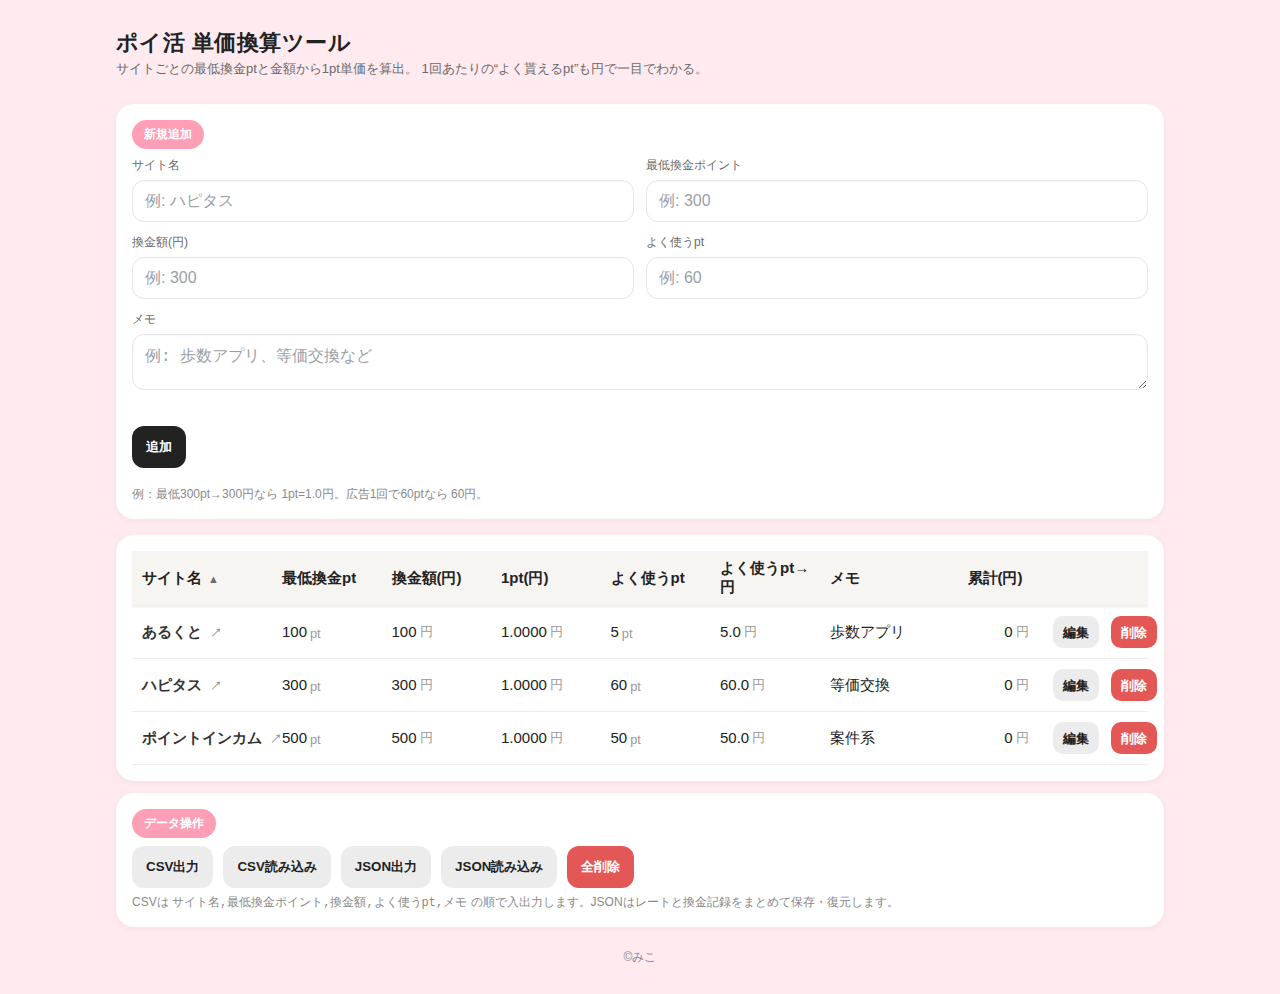
<file: index.html>
<!doctype html>
<html lang="ja">

<head>
  <meta charset="utf-8">
  <meta name="viewport" content="width=device-width, initial-scale=1">
  <title>ポイ活 単価換算ツール｜便利</title>
  <link rel="stylesheet" href="style.css">
</head>

<body>
  <div class="wrap">
    <div class="hero">
      <div>
        <h1>ポイ活 単価換算ツール</h1>
        <div class="lead">サイトごとの最低換金ptと金額から1pt単価を算出。 1回あたりの“よく貰えるpt”も円で一目でわかる。</div>
      </div>
    </div>

    <div class="card" style="margin-bottom:12px">
      <span class="pill">新規追加</span>
      <div style="height:8px"></div>

      <div class="form-grid">
        <div>
          <label>サイト名</label>
          <input id="site" type="text" placeholder="例: ハピタス">
        </div>

        <div>
          <label>最低換金ポイント</label>
          <input id="minpt" type="number" min="0" step="1" placeholder="例: 300">
        </div>

        <div>
          <label>換金額(円)</label>
          <input id="yen" type="number" min="0" step="1" placeholder="例: 300">
        </div>

        <!-- ★ ここを1つだけに変更 -->
        <div>
          <label>よく使うpt</label>
          <input id="p1" type="number" min="1" step="1" placeholder="例: 60">
        </div>
        <!-- ★ ここにあった「よく使うpt②」の <div> は削除 -->

        <div class="full">
          <label>メモ</label>
          <textarea id="memo" rows="2" placeholder="例: 歩数アプリ、等価交換など"></textarea>
        </div>

        <div>
          <label>&nbsp;</label>
          <button id="addBtn" class="btn" onclick="add()">追加</button>
        </div>

        <div class="full">
          <div class="hint">
            例：最低300pt→300円なら 1pt=1.0円。広告1回で60ptなら 60円。
          </div>
        </div>
      </div>
    </div>

    <div class="card table-wrap">
      <table id="tbl">
        <thead>
          <tr>
            <th class="sortable" data-k="site">サイト名<span class="sort-ind"></span></th>
            <th class="right sortable" data-k="minpt">最低換金pt<span class="sort-ind"></span></th>
            <th class="right sortable" data-k="yen">換金額(円)<span class="sort-ind"></span></th>
            <th class="right sortable" data-k="unit">1pt(円)<span class="sort-ind"></span></th>
            <th class="right sortable" data-k="p1">よく使うpt<span class="sort-ind"></span></th>
            <th class="right sortable" data-k="yen1">よく使うpt→円<span class="sort-ind"></span></th>
            <th class="sortable" data-k="memo">メモ<span class="sort-ind"></span></th>
            <th class="right sortable" data-k="totalYen">累計(円)<span class="sort-ind"></span></th>
            <th class="action-col"></th>
          </tr>
        </thead>
        <tbody></tbody>
      </table>
    </div>
    <colgroup>
      <col style="width:12%"> <!-- サイト名 -->
      <col style="width:11%"> <!-- 最低換金pt -->
      <col style="width:11%"> <!-- 換金額 -->
      <col style="width:10%"> <!-- 1pt(円) -->
      <col style="width:9%"> <!-- よく使うpt -->
      <col style="width:9%"> <!-- よく使うpt→円 -->
      <col style="width:15%"> <!-- メモ -->
      <col style="width:10%"> <!-- 累計(円) -->
      <col style="width:7%"> <!-- 操作 -->
    </colgroup>
    <div class="card" style="margin:12px 0 0">
      <span class="pill">データ操作</span>
      <div style="height:8px"></div>
      <div style="display:flex;gap:10px;flex-wrap:wrap;align-items:center">
        <!-- 既存 -->
        <button class="btn ghost" onclick="exportCSV()">CSV出力</button>
        <div class="file-input">
          <button class="btn ghost" id="csvBtn">CSV読み込み</button>
          <input id="csv" type="file" accept=".csv,text/csv" style="display:none">
        </div>
        <!-- ★ 追加：JSONバックアップ／復元 -->
        <button class="btn ghost" onclick="exportJSON()">JSON出力</button>
        <div class="file-input">
          <button class="btn ghost" id="jsonBtn">JSON読み込み</button>
          <input id="json" type="file" accept="application/json,.json" style="display:none">
        </div>
        <button class="btn warn" onclick="resetAll()">全削除</button>
      </div>
      <div class="hint">CSVは <code>サイト名,最低換金ポイント,換金額,よく使うpt,メモ</code> の順で入出力します。JSONはレートと換金記録をまとめて保存・復元します。</div>
    </div>

    <div class="footer">©みこ</div>
  </div>
  <script src="app.js"></script>
  <div id="toast" class="toast" aria-live="polite"></div>
</body>

</html>
</file>
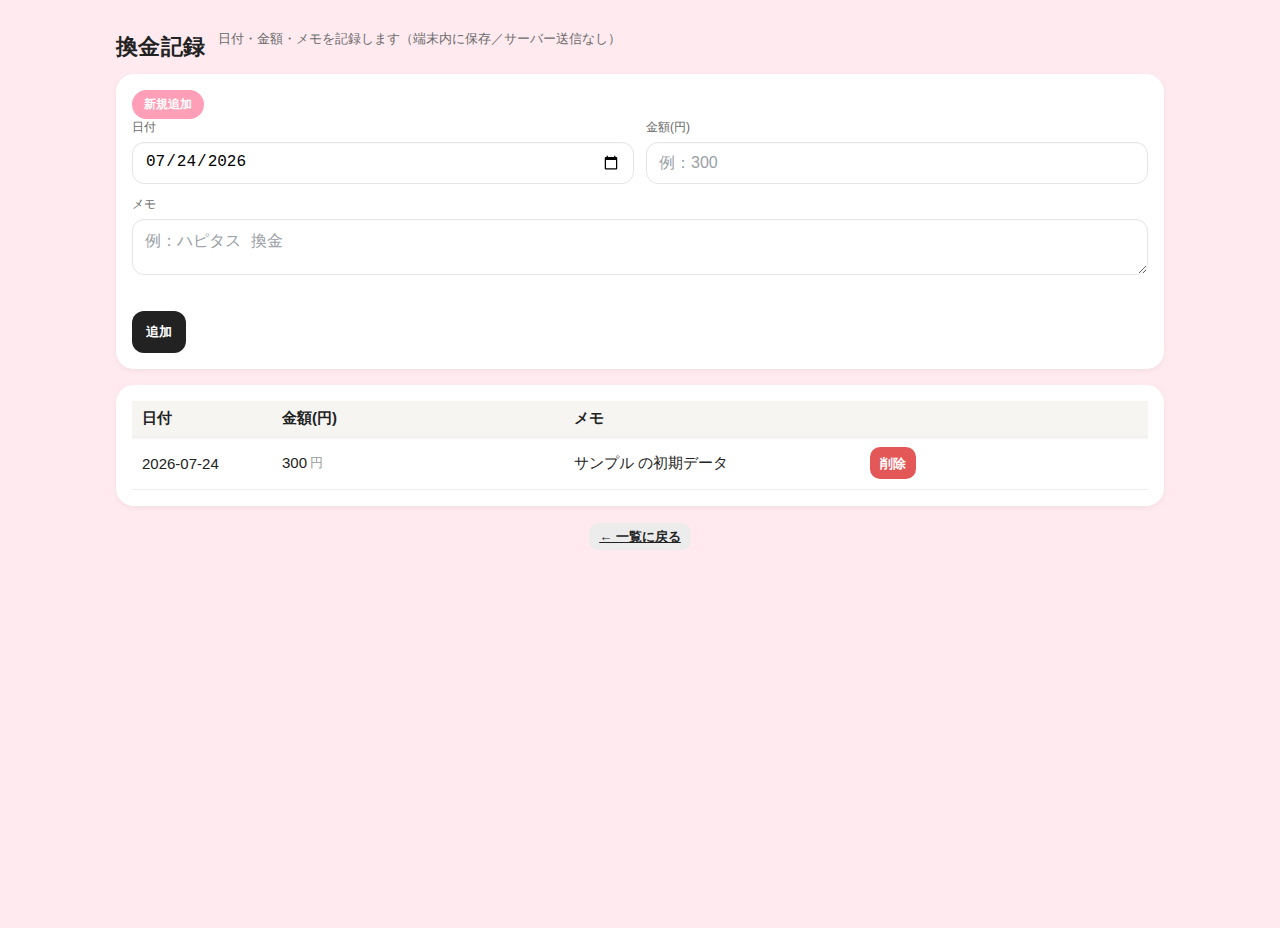
<file: records.html>
<!doctype html>
<html lang="ja">
<head>
  <meta charset="utf-8">
  <meta name="viewport" content="width=device-width,initial-scale=1">
  <title>換金記録</title>
  <link rel="stylesheet" href="style.css">
</head>
<body>
  <div class="wrap">
    <div class="hero">
      <h1 id="title">換金記録</h1>
      <div class="lead">日付・金額・メモを記録します（端末内に保存／サーバー送信なし）</div>
    </div>

    <div class="card" style="margin-bottom:12px">
      <span class="pill">新規追加</span>
      <div class="form-grid">
        <div>
          <label>日付</label>
          <input id="date" type="date">
        </div>
        <div>
          <label>金額(円)</label>
          <input id="amt" type="number" min="0" step="1" placeholder="例：300">
        </div>
        <div class="full">
          <label>メモ</label>
          <textarea id="memo" rows="2" placeholder="例：ハピタス 換金"></textarea>
        </div>
        <div>
          <label>&nbsp;</label>
          <button id="addBtn" class="btn" type="button">追加</button>
        </div>
      </div>
    </div>

    <div class="card table-wrap">
      <table id="tbl">
        <thead>
          <tr>
            <th>日付</th>
            <th class="right">金額(円)</th>
            <th>メモ</th>
            <th class="action-col"></th>
          </tr>
        </thead>
        <tbody></tbody>
      </table>
    </div>

    <div class="footer"><a href="./index.html" class="btn ghost small">← 一覧に戻る</a></div>
  </div>

  <div id="toast" class="toast" aria-live="polite"></div>
  <script src="records.js"></script>
</body>
</html>
</file>
<file: style.css>
:root {
  --bg: #fbf9f7;
  --page-bg: #ffeaf0;        /* 全体のピンク */
  --card: #ffffff;
  --ink: #222;
  --muted: #6b6b6b;
  --line: #eee;
  --accent: #f7b267;
  --accent-2: #ffd7a8;
  --pill: #ff9fb7;
}

/* ----------------- base ----------------- */
*,
*::before,
*::after {
  box-sizing: border-box;
}

html,
body {
  margin: 0;
  padding: 0;
  min-height: 100%;
  background: var(--page-bg);
  color: var(--ink);
  font-family: -apple-system, BlinkMacSystemFont, "Segoe UI", Roboto,
    "Noto Sans JP", "Hiragino Kaku Gothic ProN", "Yu Gothic", sans-serif;
}

body {
  min-height: 100vh;
}

.wrap {
  max-width: 1080px;
  margin: 28px auto;
  padding: 0 16px;
}

/* ----------------- header / hero ----------------- */
.hero {
  display: flex;
  align-items: flex-end;
  gap: 12px;
  margin: 0 0 12px;
}

.hero .mark {
  width: 38px;
  height: 38px;
  border-radius: 10px;
  background: linear-gradient(135deg, var(--accent), var(--accent-2));
  box-shadow: 0 6px 14px rgba(0, 0, 0, 0.08);
  display: flex;
  align-items: center;
  justify-content: center;
  font-weight: 800;
  color: #222;
}

h1 {
  font-size: 22px;
  margin: 0;
  font-weight: 800;
  letter-spacing: 0.02em;
}

.lead {
  color: var(--muted);
  font-size: 13px;
  margin: 2px 0 14px;
}

.chip {
  display: inline-block;
  padding: 3px 9px;
  border-radius: 999px;
  background: var(--accent-2);
  font-weight: 700;
  font-size: 12px;
  color: #222;
}

/* ----------------- card & pill ----------------- */
.card {
  background: var(--card);
  border-radius: 18px;
  box-shadow: 0 2px 6px rgba(0, 0, 0, 0.05);
  padding: 16px;
}

.pill {
  background: var(--pill);
  color: #fff;
  border-radius: 999px;
  padding: 6px 12px;
  font-weight: 700;
  font-size: 12px;
  display: inline-block;
}

/* ----------------- form ----------------- */
label {
  font-size: 12px;
  color: var(--muted);
  display: block;
  margin-bottom: 6px;
}

.form-grid {
  display: grid;
  grid-template-columns: 1fr 1fr;
  gap: 12px;
  align-items: end;
}

.form-grid > div {
  min-width: 0;
}

.form-grid .full {
  grid-column: 1 / -1;
}

/* ★ ここで input / textarea を完全統一：角丸も高さも全部ここ */
.form-grid input,
.form-grid textarea {
  -webkit-appearance: none;
  appearance: none;
  width: 100%;
  border: 1px solid #e5e5e5;
  border-radius: 12px;
  background: #fff;
  padding: 10px 12px;
  font-size: 16px;
  line-height: 1.6;
  height: 42px;
  box-shadow: 0 1px 0 rgba(0, 0, 0, 0.02) inset;
}

.form-grid textarea#memo {
  min-height: 56px;
  resize: vertical;
}

.form-grid input:focus,
.form-grid textarea:focus {
  outline: none;
  border-color: #d8d8d8;
  box-shadow: 0 0 0 3px rgba(0, 0, 0, 0.04);
}

.form-grid input::placeholder,
.form-grid textarea::placeholder {
  color: #9aa0a6;
}

/* ----------------- buttons ----------------- */
.btn {
  padding: 12px 14px;
  border: 0;
  border-radius: 12px;
  background: var(--ink);
  color: #fff;
  font-weight: 700;
  cursor: pointer;
  white-space: nowrap;
  height: 42px;
}

.btn.ghost {
  background: #ececec;
  color: #222;
}

.btn.warn {
  background: #e45757;
}

.btn.small {
  height: 32px;
  padding: 6px 10px;
  border-radius: 10px;
  font-size: 13px;
}

/* ----------------- misc ui ----------------- */
.hint {
  font-size: 12px;
  color: #8a8a8a;
  margin-top: 6px;
}

.file-input {
  position: relative;
  display: inline-flex;
  align-items: center;
  gap: 8px;
}

.file-input input[type="file"] {
  position: absolute;
  inset: 0;
  opacity: 0;
  cursor: pointer;
}

.file-input .btn {
  position: relative;
  z-index: 1;
}

.footer {
  color: #888;
  font-size: 12px;
  margin: 22px 0;
  text-align: center;
}

/* toast */
.toast {
  position: fixed;
  left: 50%;
  bottom: 18px;
  transform: translateX(-50%);
  background: rgba(34, 34, 34, 0.9);
  color: #fff;
  padding: 10px 14px;
  border-radius: 12px;
  font-size: 13px;
  opacity: 0;
  pointer-events: none;
  transition: opacity 0.25s, transform 0.25s;
  z-index: 9999;
}

.toast.show {
  opacity: 1;
  transform: translateX(-50%) translateY(-4px);
}

/* ----------------- table ----------------- */
.table-wrap {
  margin-top: 16px;
  margin-bottom: 12px;
  overflow-x: auto;
  -webkit-overflow-scrolling: touch;
  position: relative;
}

#tbl {
  width: 100%;
  min-width: 900px;
  table-layout: fixed;
  border-collapse: separate;
  border-spacing: 0;
  background: #fff;
  border-radius: 14px;
}

#tbl th,
#tbl td {
  padding: 8px 10px;
  border-bottom: 1px solid var(--line);
  font-size: 15px;
  vertical-align: middle;
  text-align: left;
}

#tbl thead th {
  position: sticky;
  top: 0;
  background: #f6f5f2;
  z-index: 50;
  box-shadow: 0 2px 0 rgba(0, 0, 0, 0.04);
}

thead th.sortable {
  cursor: pointer;
  user-select: none;
}

thead th.sortable:hover {
  background: #efece6;
}

th .sort-ind {
  font-size: 11px;
  color: var(--muted);
  margin-left: 6px;
}

.right {
  text-align: right;
}

.mono {
  font-variant-numeric: tabular-nums;
}

/* 単位の見た目 */
.unit {
  color: #999;
  font-size: 0.85em;
  margin-left: 3px;
  vertical-align: middle;
}

/* サイト名列 */
#tbl th:first-child,
#tbl td:first-child {
  width: 140px;
  min-width: 140px;
  white-space: nowrap;
}

/* メモ列は折り返し可（7列目） */
#tbl td:nth-child(7) {
  white-space: normal !important;
  word-break: break-all;
}

/* 累計(円) 列は右寄せ（8列目想定） */
#tbl th[data-k="totalYen"],
#tbl td:nth-child(8) {
  text-align: right;
}

.table-wrap th:last-child,
.table-wrap td:last-child {
  text-align: right;      /* ★ 右寄せに統一 */
  white-space: nowrap;    /* 折り返さない */
  padding-right: 12px;    /* 右にちょっと余白 */
}

.action-col {
  text-align: right;
}

#tbl .btn.small {
  display: inline-flex;
  align-items: center;
  justify-content: center;
  line-height: 1;
  white-space: nowrap;
  margin: 2px 4px;
}

/* ----------------- link ----------------- */
a.link {
  color: #333;
  text-decoration: none;
  font-weight: 600;
}

a.link:hover {
  color: #0078aa;
  text-decoration: underline;
}

a.link[target="_blank"]::after {
  content: "↗";
  font-size: 0.8em;
  margin-left: 4px;
  opacity: 0.5;
}

/* ----------------- total card / ops card ----------------- */
.total-card {
  display: flex;
  justify-content: space-between;
  align-items: center;
  margin-bottom: 12px;
  background: #fff;
  padding: 14px 16px;
  border-radius: 14px;
  box-shadow: 0 2px 6px rgba(0, 0, 0, 0.05);
  font-size: 16px;
  font-weight: 700;
}

.total-card .pill {
  background: #ff9fb7;
  color: #fff;
  font-size: 13px;
}

.ops-card .pill {
  display: inline-block;
  margin-bottom: 8px;
}

/* ----------------- responsive ----------------- */
@media (max-width: 768px) {
  /* テーブルを横スクロール前提に */
  #tbl {
    min-width: 980px;
  }

  /* サイト名文字ちょっと小さく */
  #tbl td:first-child {
    font-size: 14px;
  }
}

@media (max-width: 600px) {
  /* フォームの2列グリッドを1列に */
  .form-grid {
    grid-template-columns: 1fr;
  }

  /* サイト名列をコンパクトに */
  #tbl col:first-child {
    width: 100px !important;
  }

  #tbl th:first-child,
  #tbl td:first-child {
    font-size: 14px;
    line-height: 1.2;
    white-space: normal;
    word-break: break-word;
  }

  #tbl th,
  #tbl td {
    padding: 8px 6px;
  }

  #tbl .unit {
    font-size: 11px;
  }

  /* 操作列を折り返しOKにして詰まり防止 */
  #tbl td.action-col,
  #tbl td:last-child {
    display: flex;
    justify-content: flex-end;
    gap: 8px;
    flex-wrap: wrap;
    white-space: normal;
    width: 140px;
    padding-right: 8px;
  }

  .card .btn {
    flex: 1 1 45%;
    font-size: 14px;
  }
}
</file>
